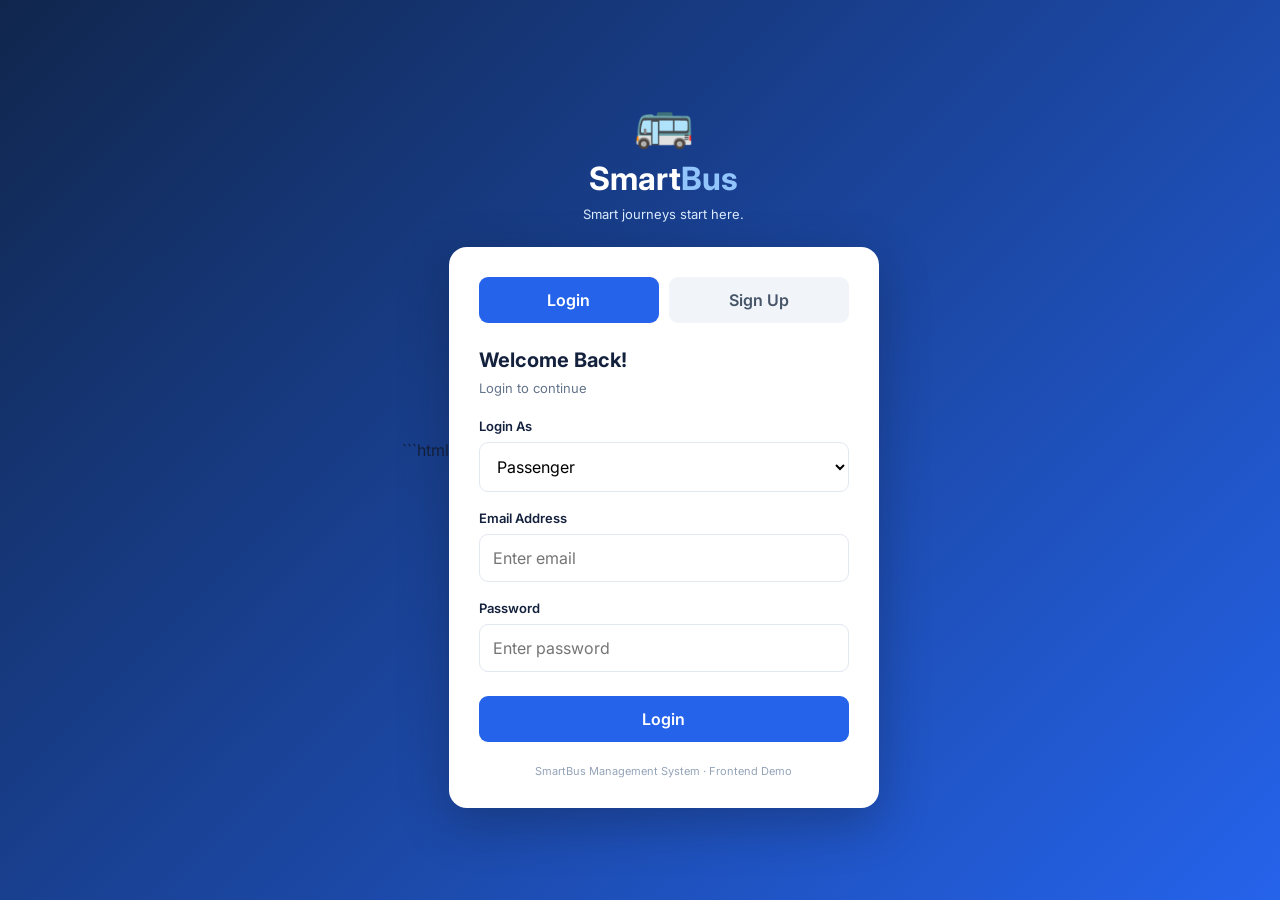
<file: frontend/index.html>
<!DOCTYPE html>
<html lang="en">
<head>
  <meta charset="UTF-8">
  <meta name="viewport" content="width=device-width, initial-scale=1.0">
  <title>SmartBus Management System</title>
  <link rel="stylesheet" href="style.css">
</head>
<body>

  <header class="navbar">
    <div class="brand">🚌 SmartBus</div>
    <div class="nav-actions">
      <span class="status"><i></i> Demo Mode</span>
      <select id="roleSelect" onchange="switchRole()">
  <option value="passenger">Passenger</option>
  <option value="controller">Bus Controller</option>
</select>

<button onclick="logout()" class="secondary">Logout</button>
    </div>
  </header>

  <main class="container">

    <!-- PASSENGER DASHBOARD -->
    <section id="passengerDashboard">
      <div class="welcome">
        <div>
          <p class="eyebrow">SMART BUS MANAGEMENT</p>
          <h1>Find your bus, <span>travel smarter.</span></h1>
          <p class="muted">Check bus timings, seat availability and route details.</p>
        </div>
        <div class="bus-emoji">🚌</div>
      </div>

      <section class="panel search-panel">
        <h2>Find a bus</h2>
        <p class="muted">Enter your bus stop to find available buses.</p>
        <div class="search-row">
          <input id="stopInput" placeholder="Enter stop (e.g. Meerut, Modipuram)">
          <button onclick="searchBuses()">Search Buses</button>
        </div>
        <p class="hint">Demo stops: Meerut, Modipuram, Begum Bridge, Saket</p>
      </section>

      <section class="section">
        <div class="section-heading">
          <div>
            <h2>Available buses</h2>
            <p class="muted" id="resultText">Buses on sample routes</p>
          </div>
        </div>
        <div id="busList" class="bus-grid"></div>
      </section>

      <section class="panel details-panel" id="busDetails">
        <div class="empty-state">
          <div>🚌</div>
          <h3>Select a bus</h3>
          <p class="muted">Bus details and tracking information will appear here.</p>
        </div>
      </section>

      <section class="panel report-panel">
        <h2>Report a bus update</h2>
        <p class="muted">Help other passengers by sharing an update.</p>
        <div class="report-grid">
          <select id="reportType">
            <option value="Delay">Bus is delayed</option>
            <option value="Seats">Seat availability update</option>
            <option value="Arrival">Bus has arrived</option>
            <option value="Other">Other update</option>
          </select>
          <input id="reportMessage" placeholder="Write your update...">
          <button onclick="submitReport()">Submit Report</button>
        </div>
        <p id="reportStatus" class="success-message"></p>
      </section>
    </section>

    <!-- CONTROLLER DASHBOARD -->
    <section id="controllerDashboard" class="hidden">
      <div class="welcome">
        <div>
          <p class="eyebrow">CONTROLLER PANEL</p>
          <h1>Welcome, <span>Bus Controller.</span></h1>
          <p class="muted">Manage your journey and update bus information.</p>
        </div>
        <div class="bus-emoji">🎛️</div>
      </div>

      <section class="panel">
        <h2>Journey Management</h2>
        <div class="controller-grid">
          <div>
           <label>Bus Number</label>
          <select id="controllerBus" onchange="fillControllerBusInfo()">
            <option value="">Loading buses...</option>
          </select>
          </div>
          <div>
            <label>Current Stop</label>
            <input id="currentStop" value="Meerut">
          </div>
          <div>
            <label>Available Seats</label>
            <input id="seatCount" type="number" min="0" max="50" value="18">
            <div>
              <label>Departure Time</label>
              <input id="departureTime" type="time">
            </div>
          </div>
        </div>
        <div class="controller-actions">
          <button onclick="toggleJourney()" id="journeyButton">Start Journey</button>
          <button class="secondary" onclick="updateBusInfo()">Update Bus Info</button>
        </div>
        <p id="controllerStatus" class="success-message"></p>
        <hr>

<h3>Manage Bus Stops</h3>

<div class="controller-grid">
    <div>
        <label>Stop Name</label>
        <input type="text" id="stopName" placeholder="Enter stop name">
    </div>

    <div>
        <label>Stop Order</label>
        <input type="number" id="stopOrder" min="1" placeholder="1, 2, 3...">
    </div>

    <div>
        <label>Arrival After Departure (Minutes)</label>
        <input type="number" id="arrivalOffset" min="0" placeholder="Example: 30">
    </div>
</div>

<div class="controller-actions">
    <button onclick="addBusStop()">Add Stop</button>
</div>

<p id="stopStatus" class="success-message"></p>
      </section>

      <section class="panel">
        <h2>Passenger Reports</h2>
        <p class="muted">Review updates submitted by passengers.</p>
        <div id="controllerReports">
          <p class="empty-text">No passenger reports yet.</p>
        </div>
      </section>

      <section class="panel">
        <h2>Controller Instructions</h2>
        <ul class="instructions">
          <li>Start the journey when the bus departs.</li>
          <li>Update the current stop and available seats.</li>
          <li>Review passenger-submitted reports.</li>
          <li>In the future, GPS and backend services will sync these updates.</li>
        </ul>
      </section>
    </section>

  </main>

  <footer>
    SmartBus Management System · Frontend Demo
  </footer>

  <script src="script.js"></script>
</body>
</html>
</file>
<file: frontend/style.css>
@import url('https://fonts.googleapis.com/css2?family=Inter:wght@400;500;600;700;800&display=swap');

:root {
  --primary: #2563eb;
  --dark: #14213d;
  --muted: #64748b;
  --bg: #f4f7fc;
  --border: #e2e8f0;
}

* {
  margin: 0;
  padding: 0;
  box-sizing: border-box;
}

body {
  font-family: 'Inter', sans-serif;
  background: var(--bg);
  color: var(--dark);
}

.navbar {
  background: white;
  padding: 17px 7%;
  display: flex;
  justify-content: space-between;
  align-items: center;
  border-bottom: 1px solid var(--border);
  position: sticky;
  top: 0;
  z-index: 10;
}

.brand {
  font-size: 23px;
  font-weight: 800;
  color: var(--primary);
}

.nav-actions {
  display: flex;
  align-items: center;
  gap: 18px;
}

.status {
  font-size: 12px;
  color: #64748b;
}

.status i {
  display: inline-block;
  width: 8px;
  height: 8px;
  background: #eab308;
  border-radius: 50%;
  margin-right: 5px;
}

select, input {
  width: 100%;
  padding: 13px;
  border: 1px solid var(--border);
  border-radius: 9px;
  font: inherit;
  outline: none;
  background: white;
  min-width: 0;
}

select:focus, input:focus {
  border-color: var(--primary);
}

.nav-actions select {
  width: auto;
}

.container {
  width: 86%;
  max-width: 1150px;
  margin: 35px auto;
}

.welcome {
  background: linear-gradient(120deg, #10264d, #2563eb);
  color: white;
  border-radius: 18px;
  padding: 38px;
  display: flex;
  align-items: center;
  justify-content: space-between;
  margin-bottom: 25px;
}

.welcome h1 {
  font-size: clamp(27px, 4vw, 40px);
  margin: 12px 0;
}

.welcome h1 span {
  color: #93c5fd;
}

.welcome .muted {
  color: #dbeafe;
}

.eyebrow {
  font-size: 11px;
  letter-spacing: 2px;
  font-weight: 700;
  color: #bfdbfe;
}

.bus-emoji {
  font-size: 75px;
}

.panel {
  background: white;
  border: 1px solid var(--border);
  border-radius: 14px;
  padding: 25px;
  margin-bottom: 24px;
}

h2 {
  font-size: 20px;
  margin-bottom: 8px;
}

h3 {
  font-size: 17px;
}

.muted, .hint {
  color: var(--muted);
  font-size: 13px;
  line-height: 1.7;
}

.search-row {
  display: flex;
  gap: 12px;
  margin-top: 20px;
}

button {
  background: var(--primary);
  color: white;
  border: none;
  padding: 13px 20px;
  border-radius: 9px;
  font: inherit;
  font-weight: 600;
  cursor: pointer;
  transition: 0.2s;
}

button:hover {
  background: #1d4ed8;
  transform: translateY(-1px);
}

.search-row button {
  white-space: nowrap;
}

.hint {
  margin-top: 10px;
  font-size: 11px;
}

.section {
  margin: 30px 0;
}

.section-heading {
  margin-bottom: 16px;
}

.bus-grid {
  display: grid;
  grid-template-columns: repeat(2, 1fr);
  gap: 16px;
}

.bus-card {
  background: white;
  border: 1px solid var(--border);
  padding: 20px;
  border-radius: 13px;
  cursor: pointer;
  transition: 0.2s;
}

.bus-card:hover {
  border-color: var(--primary);
  transform: translateY(-2px);
}

.bus-card.selected {
  border: 2px solid var(--primary);
}

.bus-card-top {
  display: flex;
  justify-content: space-between;
  gap: 10px;
  margin-bottom: 15px;
}

.bus-number {
  font-weight: 700;
}

.bus-tag {
  font-size: 11px;
  background: #dbeafe;
  color: #1d4ed8;
  padding: 6px 9px;
  border-radius: 20px;
  white-space: nowrap;
}

.bus-info {
  display: flex;
  justify-content: space-between;
  gap: 8px;
  border-top: 1px solid var(--border);
  padding-top: 14px;
  margin-top: 14px;
}

.bus-info strong {
  display: block;
  margin-top: 5px;
  font-size: 15px;
}

.small-label {
  font-size: 11px;
  color: var(--muted);
}

.empty-state {
  text-align: center;
  padding: 25px;
}

.empty-state div {
  font-size: 40px;
  margin-bottom: 12px;
}

.details-panel h2 {
  margin-bottom: 18px;
}

.details-grid {
  display: grid;
  grid-template-columns: repeat(3, 1fr);
  gap: 12px;
  margin: 20px 0;
}

.detail-box {
  background: #f1f5f9;
  border-radius: 10px;
  padding: 16px;
}

.detail-box strong {
  display: block;
  margin-top: 7px;
  font-size: 19px;
}

.map-demo {
  height: 190px;
  background-color: #e5edf4;
  background-image:
    linear-gradient(35deg, transparent 45%, white 46%, white 49%, transparent 50%),
    linear-gradient(120deg, transparent 45%, white 46%, white 49%, transparent 50%);
  background-size: 80px 80px;
  border-radius: 12px;
  display: grid;
  place-items: center;
  margin-top: 15px;
  position: relative;
  overflow: hidden;
}

.map-pin {
  font-size: 30px;
  background: white;
  border-radius: 50%;
  padding: 10px;
  box-shadow: 0 3px 12px #94a3b8;
}

.demo-label {
  position: absolute;
  bottom: 10px;
  background: white;
  padding: 6px 10px;
  font-size: 11px;
  border-radius: 6px;
  color: var(--muted);
}

.report-grid {
  display: grid;
  grid-template-columns: 1fr 2fr auto;
  gap: 10px;
  margin-top: 17px;
}

.success-message {
  color: #15803d;
  font-size: 13px;
  margin-top: 12px;
}

.controller-grid {
  display: grid;
  grid-template-columns: repeat(3, 1fr);
  gap: 15px;
  margin-top: 20px;
}

.controller-grid label {
  display: block;
  font-size: 12px;
  color: var(--muted);
  margin-bottom: 8px;
}

.controller-actions {
  display: flex;
  gap: 10px;
  margin-top: 20px;
}

.secondary {
  background: #e2e8f0;
  color: var(--dark);
}

.secondary:hover {
  background: #cbd5e1;
}

.report-item {
  background: #f8fafc;
  border: 1px solid var(--border);
  padding: 14px;
  border-radius: 9px;
  margin-top: 10px;
}

.report-item strong {
  font-size: 13px;
}

.report-item p {
  font-size: 13px;
  color: var(--muted);
  margin-top: 6px;
}

.empty-text {
  color: var(--muted);
  font-size: 13px;
  margin-top: 15px;
}

.instructions {
  padding-left: 20px;
  color: var(--muted);
  font-size: 13px;
  line-height: 2.2;
  margin-top: 12px;
}

.hidden {
  display: none;
}

footer {
  text-align: center;
  color: var(--muted);
  font-size: 12px;
  padding: 25px;
}

@media(max-width: 700px) {
  .container {
    width: 92%;
    margin-top: 20px;
  }

  .navbar {
    padding: 14px 4%;
  }

  .brand {
    font-size: 19px;
  }

  .status {
    display: none;
  }

  .welcome {
    padding: 25px;
  }

  .bus-emoji {
    font-size: 45px;
  }

  .search-row, .controller-actions {
    flex-direction: column;
  }

  .bus-grid, .controller-grid {
    grid-template-columns: 1fr;
  }

  .report-grid {
    grid-template-columns: 1fr;
  }

  .details-grid {
    grid-template-columns: 1fr 1fr;
  }

  .panel {
    padding: 18px;
  }
}
/* LOGIN AND SIGNUP */

.auth-body {
  min-height: 100vh;
  background: linear-gradient(135deg, #10264d, #2563eb);
  display: flex;
  justify-content: center;
  align-items: center;
  padding: 25px;
}

.auth-container {
  width: 100%;
  max-width: 430px;
}

.auth-brand {
  color: white;
  text-align: center;
  margin-bottom: 25px;
}

.auth-logo {
  font-size: 48px;
}

.auth-brand h1 {
  font-size: 32px;
  margin: 8px;
}

.auth-brand h1 span {
  color: #93c5fd;
}

.auth-brand p {
  color: #dbeafe;
  font-size: 13px;
}

.auth-card {
  background: white;
  padding: 30px;
  border-radius: 18px;
  box-shadow: 0 15px 50px #0f172a55;
}

.auth-tabs {
  display: flex;
  gap: 10px;
  margin-bottom: 25px;
}

.auth-tab {
  flex: 1;
  background: #f1f5f9;
  color: #475569;
}

.auth-tab.active {
  background: #2563eb;
  color: white;
}

.auth-card h2 {
  margin-bottom: 5px;
}

.auth-field {
  margin-top: 18px;
}

.auth-field label {
  display: block;
  font-size: 13px;
  font-weight: 600;
  margin-bottom: 8px;
}

.auth-submit {
  width: 100%;
  margin-top: 24px;
}

.auth-message {
  color: #dc2626;
  font-size: 13px;
  margin-top: 12px;
}

.auth-note {
  text-align: center;
  color: #94a3b8;
  font-size: 11px;
  margin-top: 22px;
}

.hidden {
  display: none !important;
}
</file>
